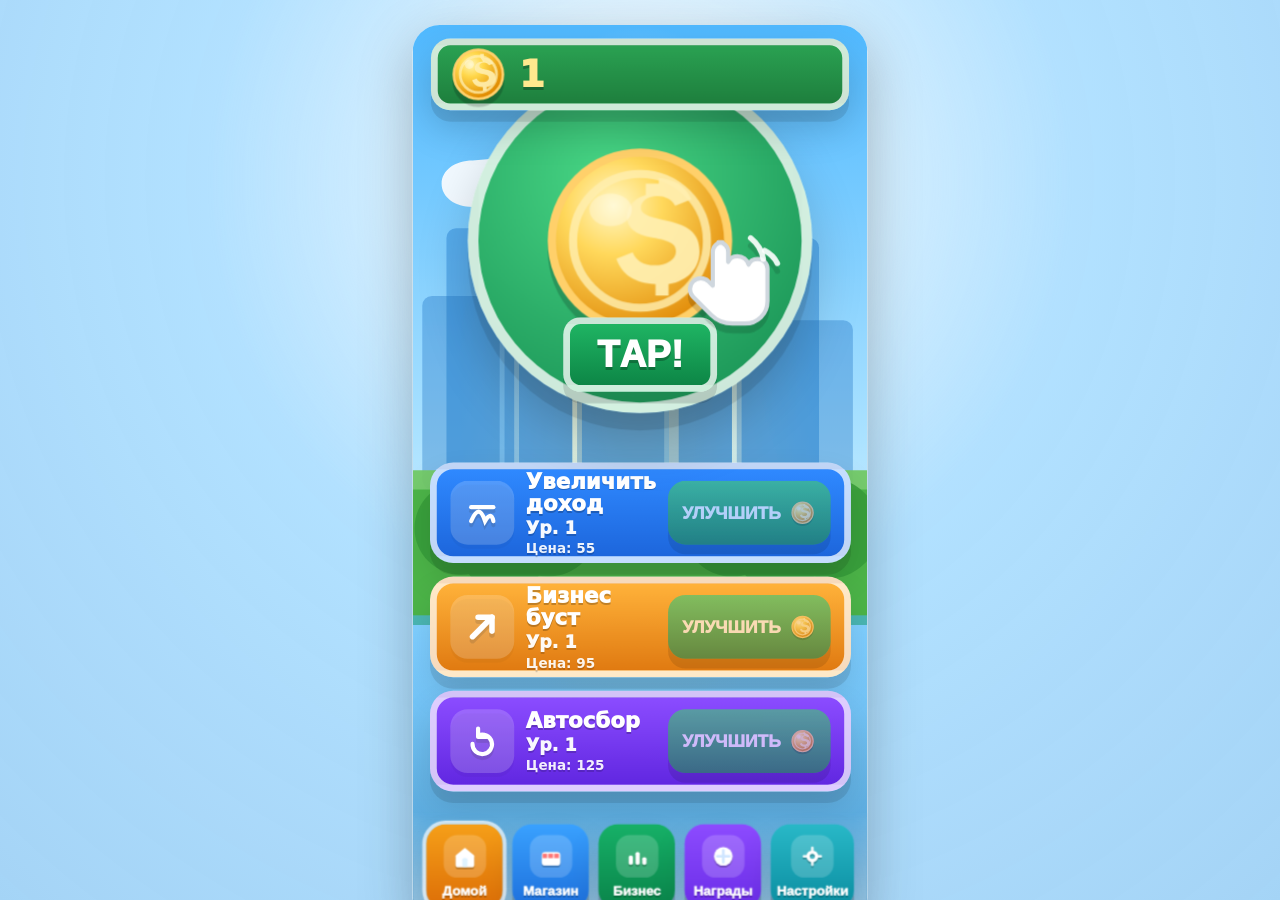
<file: index.html>
<!doctype html>
<html lang="ru">
<head>
  <meta charset="UTF-8" />
  <meta name="viewport"
        content="width=device-width, height=device-height, initial-scale=1.0, maximum-scale=1.0, user-scalable=no, viewport-fit=cover" />
  <meta name="apple-mobile-web-app-capable" content="yes" />
  <meta name="mobile-web-app-capable" content="yes" />
  <meta name="format-detection" content="telephone=no" />
  <title>Бизнес Империя — Idle</title>
  <link rel="stylesheet" href="style.css" />
  <link rel="icon" type="image/svg+xml" href="assets/icon.svg" />
</head>

<body>
  <div id="pageBg"></div>

  <div id="wrap">
    <div id="stage" aria-label="Game Stage">
      <div id="bg" class="bg"></div>

      <div class="topbar">
        <div class="moneybar">
          <div class="coinBadge" aria-hidden="true"></div>
          <div class="moneyValue" id="moneyValue">0</div>
        </div>
      </div>

      <div id="screenRoot" class="screenRoot">
        <!-- CLICK -->
        <section id="screen-click" class="screen active">
          <div class="clickCenter">
            <button id="bigCoinBtn" class="bigCoinBtn" type="button" aria-label="Тап">
              <div class="bigCoinRing">
                <div class="bigCoinFace"></div>
              </div>
              <div class="tapLabel" id="tapLabel">ТAP!</div>
              <div class="tapHand" aria-hidden="true"></div>
            </button>
          </div>

          <div class="cards">
            <div class="upgradeCard blue" data-upgrade="income">
              <div class="ucIcon ucIncome" aria-hidden="true"></div>
              <div class="ucText">
                <div class="ucTitle">Увеличить доход</div>
                <div class="ucLevel" id="lvl-income">Ур. 1</div>
                <div class="ucCost" id="cost-income">0</div>
              </div>
              <button class="ucBtn" id="btn-income" type="button">
                <span>УЛУЧШИТЬ</span>
                <i class="miniCoin" aria-hidden="true"></i>
              </button>
            </div>

            <div class="upgradeCard orange" data-upgrade="boost">
              <div class="ucIcon ucBoost" aria-hidden="true"></div>
              <div class="ucText">
                <div class="ucTitle">Бизнес буст</div>
                <div class="ucLevel" id="lvl-boost">Ур. 1</div>
                <div class="ucCost" id="cost-boost">0</div>
              </div>
              <button class="ucBtn" id="btn-boost" type="button">
                <span>УЛУЧШИТЬ</span>
                <i class="miniCoin" aria-hidden="true"></i>
              </button>
            </div>

            <div class="upgradeCard purple" data-upgrade="auto">
              <div class="ucIcon ucAuto" aria-hidden="true"></div>
              <div class="ucText">
                <div class="ucTitle">Автосбор</div>
                <div class="ucLevel" id="lvl-auto">Ур. 1</div>
                <div class="ucCost" id="cost-auto">0</div>
              </div>
              <button class="ucBtn" id="btn-auto" type="button">
                <span>УЛУЧШИТЬ</span>
                <i class="miniCoin" aria-hidden="true"></i>
              </button>
            </div>
          </div>
        </section>

        <!-- BUSINESS -->
        <section id="screen-business" class="screen">
          <div class="bizWrap">
            <div class="buildings">
              <div class="bld bldShop" id="bldShop" aria-label="Магазин"></div>
              <div class="bld bldInc" id="bldInc" aria-label="Компания"></div>
              <div class="bld bldCorp" id="bldCorp" aria-label="Корпорация"></div>
            </div>

            <div class="stages">
              <button class="stagePill" id="pill1" type="button">Ур. 1</button>
              <div class="stageArrow" aria-hidden="true"></div>
              <button class="stagePill" id="pill2" type="button">Ур. 5</button>
              <div class="stageArrow" aria-hidden="true"></div>
              <button class="stagePill" id="pill3" type="button">Ур. 10</button>
            </div>

            <div class="progressRow">
              <div class="progressBar">
                <div class="progressFill" id="progressFill"></div>
              </div>
              <button class="upgradeWide" id="bizUpgradeBtn" type="button">
                <span>УЛУЧШИТЬ</span>
                <i class="miniCoin" aria-hidden="true"></i>
              </button>
            </div>

            <div class="progressLabel" id="progressLabel">0/0</div>

            <div class="statsPanel">
              <div class="panelTitle">Статистика</div>
              <div class="statsGrid">
                <div class="statItem">
                  <div class="statKey">Кликов всего</div>
                  <div class="statVal" id="statClicks">0</div>
                </div>
                <div class="statItem">
                  <div class="statKey">Доход / сек</div>
                  <div class="statVal" id="statIPS">0</div>
                </div>
                <div class="statItem">
                  <div class="statKey">Доход за клик</div>
                  <div class="statVal" id="statCV">0</div>
                </div>
                <div class="statItem">
                  <div class="statKey">Время в игре</div>
                  <div class="statVal" id="statPT">0:00</div>
                </div>
                <div class="statItem span2">
                  <div class="statKey">Уровень бизнеса</div>
                  <div class="statVal" id="statBL">1</div>
                </div>
              </div>
            </div>
          </div>
        </section>

        <!-- SHOP -->
        <section id="screen-shop" class="screen">
          <div class="shopPanel">
            <div class="shopHeader">
              <div class="shopHeaderCoin" aria-hidden="true"></div>
              <div class="shopHeaderTitle">МАГАЗИН УЛУЧШЕНИЙ</div>
            </div>

            <div class="shopList">
              <div class="shopRow">
                <div class="shopIcon siFunds" aria-hidden="true"></div>
                <div class="shopMid">
                  <div class="shopName">Инвестировать</div>
                  <div class="shopPrice" id="shopPrice1">100K</div>
                </div>
                <button class="buyBtn" id="buy1" type="button">
                  <span>КУПИТЬ</span>
                  <i class="miniCoin" aria-hidden="true"></i>
                </button>
              </div>

              <div class="shopRow">
                <div class="shopIcon siExpand" aria-hidden="true"></div>
                <div class="shopMid">
                  <div class="shopName">Расширить бизнес</div>
                  <div class="shopPrice" id="shopPrice2">500K</div>
                </div>
                <button class="buyBtn" id="buy2" type="button">
                  <span>КУПИТЬ</span>
                  <i class="miniCoin" aria-hidden="true"></i>
                </button>
              </div>

              <div class="shopRow">
                <div class="shopIcon siManager" aria-hidden="true"></div>
                <div class="shopMid">
                  <div class="shopName">Нанять менеджера</div>
                  <div class="shopPrice" id="shopPrice3">1.5M</div>
                </div>
                <button class="buyBtn" id="buy3" type="button">
                  <span>КУПИТЬ</span>
                  <i class="miniCoin" aria-hidden="true"></i>
                </button>
              </div>

              <div class="shopRow">
                <div class="shopIcon siSummit" aria-hidden="true"></div>
                <div class="shopMid">
                  <div class="shopName">Бизнес-саммит</div>
                  <div class="shopPrice" id="shopPrice4">8.5M</div>
                </div>
                <button class="buyBtn" id="buy4" type="button">
                  <span>КУПИТЬ</span>
                  <i class="miniCoin" aria-hidden="true"></i>
                </button>
              </div>

              <div class="shopRow">
                <div class="shopIcon siGlobal" aria-hidden="true"></div>
                <div class="shopMid">
                  <div class="shopName">Глобальная экспансия</div>
                  <div class="shopPrice" id="shopPrice5">35M</div>
                </div>
                <button class="buyBtn" id="buy5" type="button">
                  <span>КУПИТЬ</span>
                  <i class="miniCoin" aria-hidden="true"></i>
                </button>
              </div>
            </div>

            <div class="shopHint">Покупки ускоряют рост вашей империи.</div>
          </div>
        </section>

        <!-- REWARDS -->
        <section id="screen-rewards" class="screen">
          <div class="panel">
            <div class="panelTitle">Награды</div>

            <div class="rewardCard">
              <div class="rewardIcon" aria-hidden="true"></div>
              <div class="rewardText">
                <div class="rewardName">Смотреть рекламу → x2 доход на 3 минуты</div>
                <div class="rewardSub" id="rewardSub">x2: 0:00</div>
              </div>
              <button class="rewardBtn" id="btnRewardBoost" type="button">СМОТРЕТЬ</button>
            </div>

            <div class="rewardCard">
              <div class="rewardIcon riDaily" aria-hidden="true"></div>
              <div class="rewardText">
                <div class="rewardName">Ежедневная награда</div>
                <div class="rewardSub" id="dailySub">Доступно: да</div>
              </div>
              <button class="rewardBtn" id="btnDaily" type="button">ЗАБРАТЬ</button>
            </div>

            <div class="rewardCard">
              <div class="rewardIcon riOffline" aria-hidden="true"></div>
              <div class="rewardText">
                <div class="rewardName">Офлайн доход</div>
                <div class="rewardSub">Заработок пока вас не было (до 2 часов).</div>
              </div>
              <button class="rewardBtn ghost" id="btnShowOfflineInfo" type="button">ИНФО</button>
            </div>

            <div class="panelNote">Реклама необязательна и даёт только внутриигровые бонусы.</div>
          </div>
        </section>

        <!-- SETTINGS -->
        <section id="screen-settings" class="screen">
          <div class="panel">
            <div class="panelTitle">Настройки</div>

            <div class="toggleRow">
              <div class="toggleLeft">
                <div class="toggleName">Звук</div>
                <div class="toggleSub">Клики и улучшения</div>
              </div>
              <button class="toggleBtn" id="toggleSound" type="button">ON</button>
            </div>

            <div class="toggleRow">
              <div class="toggleLeft">
                <div class="toggleName">Музыка</div>
                <div class="toggleSub">Фоновая музыка</div>
              </div>
              <button class="toggleBtn" id="toggleMusic" type="button">OFF</button>
            </div>

            <div class="authBox">
              <div class="authTitle">Синхронизация</div>
              <div class="authText">
                Войдите, чтобы синхронизировать прогресс на разных устройствах.
                Гостевой режим работает без входа.
              </div>

              <div class="authRow">
                <button class="authBtn" id="btnAuth" type="button">ВОЙТИ</button>
                <div class="authStatus" id="authStatus">Гость</div>
              </div>
            </div>

            <div class="panelNote small">
              Игра ставится на паузу и выключает звук при скрытии вкладки и во время рекламы.
            </div>
          </div>
        </section>
      </div>

      <!-- TABBAR -->
      <nav class="tabbar" aria-label="Tab bar">
        <button class="tab active" id="tabHome" type="button" data-screen="click">
          <div class="tabIcon tiHome" aria-hidden="true"></div>
          <div class="tabLabel">Домой</div>
        </button>
        <button class="tab" id="tabShop" type="button" data-screen="shop">
          <div class="tabIcon tiShop" aria-hidden="true"></div>
          <div class="tabLabel">Магазин</div>
        </button>
        <button class="tab" id="tabStats" type="button" data-screen="business">
          <div class="tabIcon tiStats" aria-hidden="true"></div>
          <div class="tabLabel">Бизнес</div>
        </button>
        <button class="tab" id="tabRewards" type="button" data-screen="rewards">
          <div class="tabIcon tiRewards" aria-hidden="true"></div>
          <div class="tabLabel">Награды</div>
        </button>
        <button class="tab" id="tabSettings" type="button" data-screen="settings">
          <div class="tabIcon tiSettings" aria-hidden="true"></div>
          <div class="tabLabel">Настройки</div>
        </button>
      </nav>

      <!-- FX layer -->
      <div id="fxLayer" class="fxLayer" aria-hidden="true"></div>

      <!-- Modal -->
      <div id="modalRoot" class="modalRoot hidden" aria-hidden="true">
        <div class="modalBackdrop"></div>
        <div class="modalCard" role="dialog" aria-modal="true" aria-label="Modal">
          <div class="modalTitle" id="modalTitle">Окно</div>
          <div class="modalBody" id="modalBody">Текст</div>
          <div class="modalBtns">
            <button class="modalBtn ghost" id="modalClose" type="button">ЗАКРЫТЬ</button>
            <button class="modalBtn" id="modalAction" type="button">OK</button>
          </div>
        </div>
      </div>

    </div>
  </div>

  <script src="sdk.js"></script>
  <script src="game.js"></script>
</body>
</html>
</file>
<file: style.css>
* { box-sizing: border-box; -webkit-tap-highlight-color: transparent; }
html, body{
  margin:0; padding:0;
  width:100%; height:100%;
  overflow:hidden;
  background:#bfe6ff;
  user-select:none; -webkit-user-select:none;
  -webkit-touch-callout:none;
  font-family: system-ui, -apple-system, Segoe UI, Roboto, Arial, sans-serif;
  touch-action: manipulation;
}

/* avoid double-tap zoom quirks */
button { touch-action: manipulation; }

#pageBg{
  position:fixed; inset:0;
  background: radial-gradient(circle at 50% 20%, rgba(255,255,255,0.9), rgba(140,210,255,0.25) 45%, rgba(60,140,210,0.2));
  pointer-events:none;
}

#wrap{
  position:fixed; inset:0;
  display:grid; place-items:center;
  padding: max(10px, env(safe-area-inset-top)) max(10px, env(safe-area-inset-right))
           max(10px, env(safe-area-inset-bottom)) max(10px, env(safe-area-inset-left));
}

/* Base stage size (portrait). JS scales it to fit. */
#stage{
  position:relative;
  width: 470px;
  height: 930px;
  border-radius: 28px;
  overflow:hidden;
  background:#eaf7ff;
  box-shadow: 0 18px 55px rgba(0,0,0,0.25);
  transform-origin: 50% 50%;
}

.bg{
  position:absolute; inset:0;
  background: url("assets/background_city.svg") center/cover no-repeat;
  filter: saturate(1.06);
}

.topbar{
  position:absolute;
  top: 14px;
  left:0; right:0;
  display:flex;
  justify-content:center;
  z-index: 6;
  pointer-events:none;
}

.moneybar{
  width: 432px;
  height: 74px;
  border-radius: 20px;
  background: linear-gradient(#2aa152, #1e7f3d);
  border: 7px solid rgba(255,255,255,0.78);
  box-shadow: 0 12px 0 rgba(0,0,0,0.10), 0 18px 40px rgba(0,0,0,0.18);
  display:flex; align-items:center;
  gap: 12px;
  padding: 0 18px 0 12px;
}

.coinBadge{
  width: 60px; height: 60px;
  border-radius: 50%;
  background: url("assets/coin.svg") center/cover no-repeat;
  filter: drop-shadow(0 7px 0 rgba(0,0,0,0.18));
}

.moneyValue{
  flex:1;
  font-weight: 1000;
  font-size: 38px;
  color:#ffe88e;
  text-shadow: 0 3px 0 rgba(0,0,0,0.25);
  white-space:nowrap;
  overflow:hidden;
  text-overflow:ellipsis;
}

.screenRoot{
  position:absolute;
  inset:0;
  padding-top: 102px;
  padding-bottom: 120px;
  z-index: 5;
}

.screen{
  position:absolute;
  inset:0;
  display:none;
  padding: 0 18px;
}
.screen.active{ display:block; }

/* TABBAR */
.tabbar{
  position:absolute;
  left:0; right:0;
  bottom:0;
  height: 116px;
  padding: 12px 14px 16px;
  display:flex;
  gap: 10px;
  z-index: 8;
  background: linear-gradient(rgba(255,255,255,0), rgba(255,255,255,0.48));
  backdrop-filter: blur(6px);
}

.tab{
  flex:1;
  border:none;
  border-radius: 20px;
  display:grid;
  place-items:center;
  gap: 4px;
  padding: 10px 6px;
  color:#fff;
  font-weight: 1000;
  cursor:pointer;
  box-shadow: 0 10px 0 rgba(0,0,0,0.18), 0 18px 35px rgba(0,0,0,0.12);
}
.tab:active{ transform: translateY(2px); box-shadow: 0 8px 0 rgba(0,0,0,0.16), 0 14px 30px rgba(0,0,0,0.10); }
.tabLabel{ font-size: 14px; text-shadow: 0 2px 0 rgba(0,0,0,0.2); }
.tabIcon{
  width: 44px; height: 44px;
  border-radius: 14px;
  background: rgba(255,255,255,0.18);
  display:grid; place-items:center;
}
.tab.active{ outline: 4px solid rgba(255,255,255,0.68); }

#tabHome { background: linear-gradient(#f6a019, #dd6e07); }
#tabShop { background: linear-gradient(#3aa2ff, #1d6fdc); }
#tabStats{ background: linear-gradient(#17b168, #0a844a); }
#tabRewards{ background: linear-gradient(#8d4cff, #6b2de8); }
#tabSettings{ background: linear-gradient(#29b9c8, #0b8da0); }

.tiHome::before,.tiShop::before,.tiStats::before,.tiRewards::before,.tiSettings::before{
  content:"";
  width: 28px; height: 28px;
  background-size: contain;
  background-repeat:no-repeat;
  background-position:center;
  filter: drop-shadow(0 2px 0 rgba(0,0,0,0.22));
}
.tiHome::before{ background-image:url("assets/icon_home.svg"); }
.tiShop::before{ background-image:url("assets/icon_shop.svg"); }
.tiStats::before{ background-image:url("assets/icon_stats.svg"); }
.tiRewards::before{ background-image:url("assets/icon_rewards.svg"); }
.tiSettings::before{ background-image:url("assets/icon_settings.svg"); }

/* CLICK */
.clickCenter{
  height: 438px;
  display:grid;
  place-items:center;
  margin-top: 4px;
}

.bigCoinBtn{
  position:relative;
  width: 356px;
  height: 356px;
  border:none;
  background: transparent;
  cursor:pointer;
}

.bigCoinRing{
  position:absolute;
  inset:0;
  border-radius: 50%;
  background: radial-gradient(circle at 40% 30%, #48d685, #138a4f);
  border: 11px solid rgba(255,255,255,0.78);
  box-shadow: 0 18px 0 rgba(0,0,0,0.10), 0 30px 55px rgba(0,0,0,0.20);
  display:grid;
  place-items:center;
  transform: translateZ(0);
}

.bigCoinFace{
  width: 216px;
  height: 216px;
  border-radius: 50%;
  background: url("assets/coin_big.svg") center/cover no-repeat;
  filter: drop-shadow(0 10px 0 rgba(0,0,0,0.18));
}

.bigCoinBtn.pressed .bigCoinRing{ transform: scale(0.955); }

.tapLabel{
  position:absolute;
  bottom: 22px;
  left: 50%;
  transform: translateX(-50%);
  background: linear-gradient(#1fb463, #0d8646);
  border: 7px solid rgba(255,255,255,0.78);
  border-radius: 18px;
  padding: 10px 28px;
  font-weight: 1000;
  font-size: 38px;
  color:#fff;
  text-shadow: 0 3px 0 rgba(0,0,0,0.25);
  box-shadow: 0 12px 0 rgba(0,0,0,0.12);
}

.tapHand{
  position:absolute;
  right: 26px;
  bottom: 78px;
  width: 116px;
  height: 116px;
  background: url("assets/hand_tap.svg") center/contain no-repeat;
  filter: drop-shadow(0 8px 0 rgba(0,0,0,0.14));
  animation: handBob 1.25s ease-in-out infinite;
  pointer-events:none;
}
@keyframes handBob { 0%,100%{ transform:translateY(0);} 50%{transform:translateY(6px);} }

.cards{ display:grid; gap: 14px; padding-top: 10px; }

.upgradeCard{
  height: 104px;
  border-radius: 24px;
  padding: 14px;
  display:flex;
  align-items:center;
  gap: 12px;
  border: 7px solid rgba(255,255,255,0.72);
  box-shadow: 0 12px 0 rgba(0,0,0,0.10), 0 18px 35px rgba(0,0,0,0.12);
}
.upgradeCard.blue{ background: linear-gradient(#2f89ff, #1d66dc); }
.upgradeCard.orange{ background: linear-gradient(#ffb23a, #e07a11); }
.upgradeCard.purple{ background: linear-gradient(#8b4cff, #6127e1); }

.ucIcon{
  width: 66px; height: 66px;
  border-radius: 18px;
  background: rgba(255,255,255,0.18);
  display:grid; place-items:center;
  filter: drop-shadow(0 4px 0 rgba(0,0,0,0.18));
}
.ucIcon::before{ content:""; width: 46px; height: 46px; background-size:contain; background-repeat:no-repeat; background-position:center; }
.ucIncome::before{ background-image:url("assets/icon_income.svg"); }
.ucBoost::before{ background-image:url("assets/icon_boost.svg"); }
.ucAuto::before{ background-image:url("assets/icon_auto.svg"); }

.ucText{ flex:1; color:#fff; line-height: 1.05; }
.ucTitle{ font-weight:1000; font-size:22px; text-shadow:0 2px 0 rgba(0,0,0,0.22); }
.ucLevel{ margin-top: 5px; font-weight:1000; font-size:18px; opacity:0.96; text-shadow:0 2px 0 rgba(0,0,0,0.18); }
.ucCost{ margin-top: 4px; font-weight:900; font-size:14px; opacity:0.92; text-shadow:0 2px 0 rgba(0,0,0,0.18); }

.ucBtn{
  height: 66px;
  min-width: 168px;
  border:none;
  border-radius: 18px;
  background: linear-gradient(#2ad06a, #10924e);
  color:#fff;
  font-weight:1000;
  font-size:18px;
  cursor:pointer;
  display:inline-flex;
  align-items:center;
  justify-content:center;
  gap: 10px;
  box-shadow: 0 10px 0 rgba(0,0,0,0.16);
}
.ucBtn:active{ transform: translateY(2px); box-shadow: 0 8px 0 rgba(0,0,0,0.14); }
.ucBtn:disabled{ opacity: 0.65; filter: saturate(0.8); }
.miniCoin{ width: 26px; height: 26px; background:url("assets/coin.svg") center/contain no-repeat; filter: drop-shadow(0 2px 0 rgba(0,0,0,0.18)); }

/* BUSINESS */
.bizWrap{ padding-top: 10px; }
.buildings{
  height: 270px;
  display:flex;
  align-items:flex-end;
  justify-content: space-between;
  gap: 10px;
  padding: 0 6px;
}
.bld{
  width: 140px;
  height: 230px;
  background-size: contain;
  background-repeat:no-repeat;
  background-position: bottom center;
  filter: drop-shadow(0 14px 0 rgba(0,0,0,0.10));
}
.bldShop{ background-image:url("assets/building_shop.svg"); height: 186px; }
.bldInc{ background-image:url("assets/building_inc.svg"); height: 214px; }
.bldCorp{ background-image:url("assets/building_corp.svg"); height: 244px; }

.stages{
  margin-top: 10px;
  display:flex;
  align-items:center;
  justify-content:center;
  gap: 10px;
}
.stagePill{
  width: 120px;
  height: 54px;
  border:none;
  border-radius: 18px;
  font-weight:1000;
  font-size:22px;
  color:#fff;
  cursor:pointer;
  box-shadow: 0 10px 0 rgba(0,0,0,0.14);
  background: rgba(20,120,70,0.60);
  border: 6px solid rgba(255,255,255,0.72);
}
.stagePill.active{ background: linear-gradient(#ffb23a, #e07a11); }
.stagePill:active{ transform: translateY(2px); box-shadow:0 8px 0 rgba(0,0,0,0.12); }

.stageArrow{
  width: 18px; height: 18px;
  background: rgba(255,255,255,0.82);
  clip-path: polygon(0 0, 100% 50%, 0 100%, 20% 50%);
  filter: drop-shadow(0 2px 0 rgba(0,0,0,0.15));
}

.progressRow{
  margin-top: 16px;
  display:flex;
  gap: 12px;
  align-items:center;
}
.progressBar{
  flex:1;
  height: 36px;
  border-radius: 18px;
  background: rgba(0,0,0,0.20);
  border: 7px solid rgba(255,255,255,0.72);
  overflow:hidden;
  box-shadow: 0 10px 0 rgba(0,0,0,0.10);
}
.progressFill{
  height:100%;
  width:0%;
  background: linear-gradient(#35df7a, #139352);
}

.upgradeWide{
  height: 62px;
  min-width: 176px;
  border:none;
  border-radius: 18px;
  background: linear-gradient(#ffb23a, #e07a11);
  color:#fff;
  font-weight:1000;
  font-size:18px;
  cursor:pointer;
  display:inline-flex;
  align-items:center;
  justify-content:center;
  gap: 10px;
  box-shadow: 0 10px 0 rgba(0,0,0,0.14);
}
.upgradeWide:active{ transform: translateY(2px); box-shadow:0 8px 0 rgba(0,0,0,0.12); }

.progressLabel{
  margin-top: 10px;
  font-weight: 1000;
  font-size: 28px;
  color: rgba(255,255,255,0.95);
  text-shadow: 0 3px 0 rgba(0,0,0,0.25);
  text-align:left;
  padding-left: 6px;
}

/* PANELS */
.panel, .shopPanel{
  width:100%;
  margin-top: 10px;
  border-radius: 26px;
  background: rgba(255,255,255,0.74);
  border: 7px solid rgba(255,255,255,0.80);
  box-shadow: 0 16px 0 rgba(0,0,0,0.08), 0 25px 60px rgba(0,0,0,0.14);
  padding: 16px;
}
.panelTitle{
  font-weight: 1000;
  font-size: 28px;
  color:#14507a;
  text-shadow: 0 2px 0 rgba(255,255,255,0.6);
  margin-bottom: 12px;
}
.panelNote{
  margin-top: 14px;
  font-weight: 900;
  color: rgba(20,60,90,0.75);
  line-height: 1.25;
}
.panelNote.small{ font-size: 13px; opacity:0.9; }

.statsPanel{
  margin-top: 18px;
  border-radius: 22px;
  background: rgba(255,255,255,0.62);
  border: 6px solid rgba(255,255,255,0.76);
  padding: 14px;
}
.statsGrid{
  display:grid;
  grid-template-columns: 1fr 1fr;
  gap: 10px;
}
.statItem{
  border-radius: 18px;
  background: rgba(20,90,140,0.08);
  border: 4px solid rgba(255,255,255,0.65);
  padding: 10px 12px;
}
.statItem.span2{ grid-column: span 2; }
.statKey{ font-weight: 900; color: rgba(10,60,90,0.75); font-size: 13px; }
.statVal{ font-weight: 1000; color: #0d4f7d; font-size: 20px; margin-top: 4px; }

/* SHOP */
.shopHeader{
  height: 76px;
  border-radius: 22px;
  background: linear-gradient(#2aa152, #1e7f3d);
  border: 7px solid rgba(255,255,255,0.80);
  display:flex;
  align-items:center;
  gap: 12px;
  padding: 0 14px;
  box-shadow: 0 12px 0 rgba(0,0,0,0.10);
}
.shopHeaderCoin{
  width: 56px; height: 56px;
  background:url("assets/coin.svg") center/contain no-repeat;
  filter: drop-shadow(0 6px 0 rgba(0,0,0,0.16));
}
.shopHeaderTitle{
  font-weight: 1000;
  font-size: 24px;
  color:#fff;
  text-shadow: 0 3px 0 rgba(0,0,0,0.22);
}
.shopList{ margin-top: 14px; display:grid; gap: 12px; }
.shopRow{
  height: 96px;
  border-radius: 22px;
  padding: 12px;
  display:flex;
  align-items:center;
  gap: 12px;
  background: linear-gradient(#2f89ff, #1d66dc);
  border: 7px solid rgba(255,255,255,0.76);
  box-shadow: 0 12px 0 rgba(0,0,0,0.10);
}
.shopRow:nth-child(2){ background: linear-gradient(#23b6c8, #0b8da0); }
.shopRow:nth-child(3){ background: linear-gradient(#ffb23a, #e07a11); }
.shopRow:nth-child(4){ background: linear-gradient(#8b4cff, #6127e1); }
.shopRow:nth-child(5){ background: linear-gradient(#2aa152, #1e7f3d); }

.shopIcon{
  width: 64px; height: 64px;
  border-radius: 18px;
  background: rgba(255,255,255,0.18);
  display:grid;
  place-items:center;
  filter: drop-shadow(0 4px 0 rgba(0,0,0,0.16));
}
.shopIcon::before{ content:""; width: 46px; height: 46px; background-size:contain; background-repeat:no-repeat; background-position:center; }
.siFunds::before{ background-image:url("assets/shop_funds.svg"); }
.siExpand::before{ background-image:url("assets/shop_expand.svg"); }
.siManager::before{ background-image:url("assets/shop_manager.svg"); }
.siSummit::before{ background-image:url("assets/shop_summit.svg"); }
.siGlobal::before{ background-image:url("assets/shop_global.svg"); }

.shopMid{ flex:1; color:#fff; }
.shopName{ font-weight: 1000; font-size: 20px; text-shadow: 0 2px 0 rgba(0,0,0,0.22); }
.shopPrice{ margin-top: 6px; font-weight: 1000; font-size: 18px; opacity:0.96; text-shadow: 0 2px 0 rgba(0,0,0,0.18); }

.buyBtn{
  height: 66px;
  min-width: 140px;
  border:none;
  border-radius: 18px;
  background: linear-gradient(#2ad06a, #10924e);
  color:#fff;
  font-weight:1000;
  font-size:18px;
  cursor:pointer;
  display:inline-flex;
  align-items:center;
  justify-content:center;
  gap: 10px;
  box-shadow: 0 10px 0 rgba(0,0,0,0.16);
}
.buyBtn:active{ transform: translateY(2px); box-shadow: 0 8px 0 rgba(0,0,0,0.14); }
.buyBtn:disabled{ opacity:0.65; filter:saturate(0.85); }

.shopHint{
  margin-top: 12px;
  font-weight: 900;
  color: rgba(15,55,80,0.72);
}

/* Rewards + Settings */
.rewardCard, .toggleRow{
  height: 112px;
  border-radius: 22px;
  padding: 12px;
  display:flex;
  align-items:center;
  gap: 12px;
  background: rgba(20,90,140,0.08);
  border: 7px solid rgba(255,255,255,0.76);
  box-shadow: 0 12px 0 rgba(0,0,0,0.08);
  margin-top: 12px;
}
.rewardIcon{
  width: 68px; height: 68px;
  border-radius: 18px;
  background: rgba(255,255,255,0.20);
  display:grid; place-items:center;
  filter: drop-shadow(0 4px 0 rgba(0,0,0,0.14));
}
.rewardIcon::before{ content:""; width: 48px; height: 48px; background:url("assets/icon_rewards.svg") center/contain no-repeat; }
.rewardIcon.riOffline::before{ background-image:url("assets/icon_clock.svg"); }
.rewardIcon.riDaily::before{ background-image:url("assets/coin.svg"); }

.rewardText{ flex:1; }
.rewardName{ font-weight:1000; color:#0b4b74; font-size: 17px; }
.rewardSub{ margin-top: 6px; font-weight:900; color: rgba(10,60,90,0.75); }

.rewardBtn{
  height: 68px;
  min-width: 132px;
  border:none;
  border-radius: 18px;
  background: linear-gradient(#8b4cff, #6127e1);
  color:#fff;
  font-weight:1000;
  font-size: 16px;
  cursor:pointer;
  box-shadow: 0 10px 0 rgba(0,0,0,0.14);
}
.rewardBtn:active{ transform: translateY(2px); box-shadow: 0 8px 0 rgba(0,0,0,0.12); }
.rewardBtn:disabled{ opacity:0.65; filter:saturate(0.85); }
.rewardBtn.ghost{ background: linear-gradient(#3aa2ff, #1d6fdc); }

.toggleLeft{ flex:1; }
.toggleName{ font-weight:1000; color:#0b4b74; font-size: 18px; }
.toggleSub{ margin-top: 6px; font-weight:900; color: rgba(10,60,90,0.75); font-size: 13px; }

.toggleBtn{
  height: 58px;
  min-width: 112px;
  border:none;
  border-radius: 18px;
  background: linear-gradient(#2ad06a, #10924e);
  color:#fff;
  font-weight:1000;
  font-size: 18px;
  cursor:pointer;
  box-shadow: 0 10px 0 rgba(0,0,0,0.14);
}
.toggleBtn.off{ background: linear-gradient(#ff6b6b, #d83a3a); }
.toggleBtn:active{ transform: translateY(2px); box-shadow: 0 8px 0 rgba(0,0,0,0.12); }

.authBox{
  margin-top: 14px;
  border-radius: 22px;
  background: rgba(255,255,255,0.62);
  border: 7px solid rgba(255,255,255,0.78);
  padding: 14px;
}
.authTitle{ font-weight:1000; color:#0b4b74; font-size: 18px; }
.authText{ margin-top: 8px; font-weight:900; color: rgba(10,60,90,0.75); line-height: 1.25; }
.authRow{ display:flex; align-items:center; gap: 12px; margin-top: 12px; }
.authBtn{
  height: 58px;
  min-width: 150px;
  border:none;
  border-radius: 18px;
  background: linear-gradient(#ffb23a, #e07a11);
  color:#fff;
  font-weight:1000;
  font-size: 18px;
  cursor:pointer;
  box-shadow: 0 10px 0 rgba(0,0,0,0.14);
}
.authBtn:active{ transform: translateY(2px); box-shadow: 0 8px 0 rgba(0,0,0,0.12); }
.authStatus{ font-weight:1000; color: rgba(10,60,90,0.78); }

/* FX layer: we animate coins via JS (more alive) */
.fxLayer{
  position:absolute;
  inset:0;
  pointer-events:none;
  z-index: 20;
  overflow:hidden;
}
.fxCoin{
  position:absolute;
  width: 42px; height: 42px;
  background: url("assets/coin.svg") center/contain no-repeat;
  filter: drop-shadow(0 6px 0 rgba(0,0,0,0.16));
  will-change: transform, opacity;
}
.fxPop{
  position:absolute;
  font-weight: 1000;
  font-size: 26px;
  color:#fff;
  text-shadow: 0 3px 0 rgba(0,0,0,0.25);
  will-change: transform, opacity;
}

/* Modal */
.modalRoot{
  position:absolute;
  inset:0;
  z-index: 30;
  display:grid;
  place-items:center;
}
.modalRoot.hidden{ display:none; }
.modalBackdrop{
  position:absolute;
  inset:0;
  background: rgba(0,0,0,0.42);
  backdrop-filter: blur(4px);
}
.modalCard{
  position:relative;
  width: 428px;
  border-radius: 26px;
  background: rgba(255,255,255,0.93);
  border: 7px solid rgba(255,255,255,0.9);
  box-shadow: 0 18px 0 rgba(0,0,0,0.12), 0 30px 70px rgba(0,0,0,0.22);
  padding: 16px;
}
.modalTitle{ font-weight:1000; font-size: 24px; color:#0b4b74; }
.modalBody{ margin-top: 10px; font-weight:900; color: rgba(10,60,90,0.80); line-height: 1.25; }
.modalBtns{ margin-top: 14px; display:flex; gap: 12px; justify-content:flex-end; }

.modalBtn{
  height: 56px;
  min-width: 140px;
  border:none;
  border-radius: 18px;
  background: linear-gradient(#2ad06a, #10924e);
  color:#fff;
  font-weight:1000;
  font-size: 16px;
  cursor:pointer;
  box-shadow: 0 10px 0 rgba(0,0,0,0.14);
}
.modalBtn:active{ transform: translateY(2px); box-shadow: 0 8px 0 rgba(0,0,0,0.12); }
.modalBtn.ghost{ background: linear-gradient(#3aa2ff, #1d6fdc); }

/* small screens */
@media (max-width: 520px), (max-height: 840px){
  #stage{ border-radius: 22px; }
  .moneybar{ width: 424px; }
  .bigCoinBtn{ width: 344px; height: 344px; }
  .modalCard{ width: 420px; }
}
</file>
